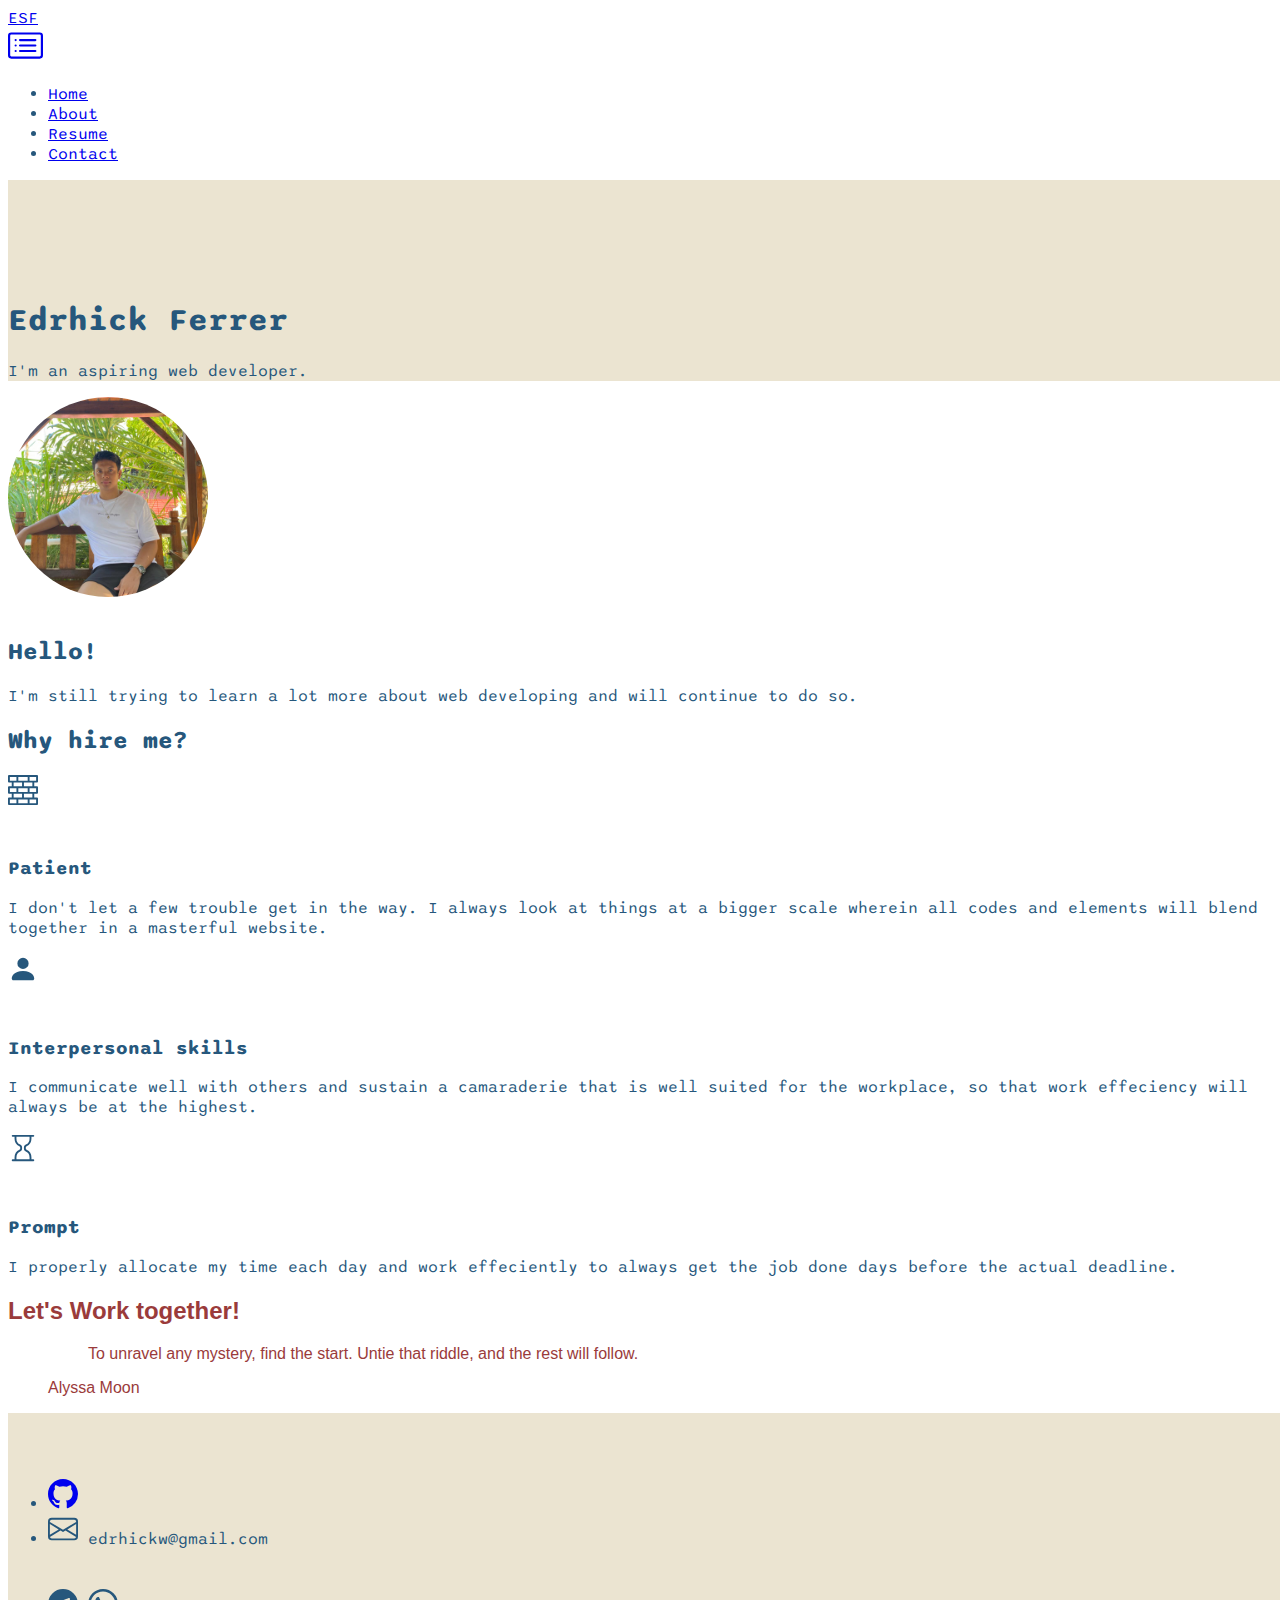
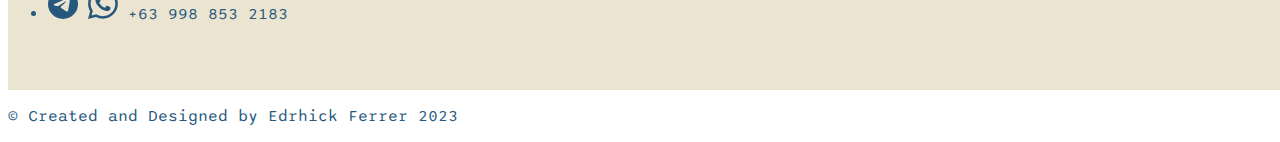
<file: index.html>
<!DOCTYPE html>
<html lang="en">
<head>
    <meta charset="UTF-8">
    <meta name="viewport" content="width=device-width, initial-scale=1.0">
    <title>Edrhick Ferrer</title>
    <link href="https://cdn.jsdelivr.net/npm/bootstrap@5.3.2/dist/css/bootstrap.min.css" rel="stylesheet" integrity="sha384-T3c6CoIi6uLrA9TneNEoa7RxnatzjcDSCmG1MXxSR1GAsXEV/Dwwykc2MPK8M2HN" crossorigin="anonymous">
    <link rel="stylesheet" href="./style.css">
    <link rel="preconnect" href="https://fonts.googleapis.com">
<link rel="preconnect" href="https://fonts.gstatic.com" crossorigin>
<link href="https://fonts.googleapis.com/css2?family=Caveat&family=Libre+Baskerville:ital@1&family=Roboto+Condensed&family=Sono&display=swap" rel="stylesheet">

</head>
<body>
    <!-- Navbar & Name and brief description contact me and resume button -->
    <section class="navbar border-bottom border-body">
      <nav class="navbar navbar-expand-sm fixed-top p-0 text-bg-dark">
      <div class="container-fluid px-5">
        <a href="./index.html" class="d-flex align-items-center mb-md-0 me-md-auto text-decoration-none link-light justify-content-center">
          <span class="fs-5 fw-bold ">ESF</span>
        </a>
        </button>
        <div class="dropdown pr-5">
          <a class="btn btn-lg link-light" href="#" role="button" data-bs-toggle="dropdown" aria-expanded="false">
            <svg xmlns="http://www.w3.org/2000/svg" width="35" height="35" fill="currentColor" class="bi bi-card-list" viewBox="0 0 16 16">
              <path d="M14.5 3a.5.5 0 0 1 .5.5v9a.5.5 0 0 1-.5.5h-13a.5.5 0 0 1-.5-.5v-9a.5.5 0 0 1 .5-.5h13zm-13-1A1.5 1.5 0 0 0 0 3.5v9A1.5 1.5 0 0 0 1.5 14h13a1.5 1.5 0 0 0 1.5-1.5v-9A1.5 1.5 0 0 0 14.5 2h-13z"/>
              <path d="M5 8a.5.5 0 0 1 .5-.5h7a.5.5 0 0 1 0 1h-7A.5.5 0 0 1 5 8zm0-2.5a.5.5 0 0 1 .5-.5h7a.5.5 0 0 1 0 1h-7a.5.5 0 0 1-.5-.5zm0 5a.5.5 0 0 1 .5-.5h7a.5.5 0 0 1 0 1h-7a.5.5 0 0 1-.5-.5zm-1-5a.5.5 0 1 1-1 0 .5.5 0 0 1 1 0zM4 8a.5.5 0 1 1-1 0 .5.5 0 0 1 1 0zm0 2.5a.5.5 0 1 1-1 0 .5.5 0 0 1 1 0z"/>
            </svg>
          </a>
          <ul class="dropdown-menu">
            <li class="dropdown-item"><a href="./index.html" class="nav-link fw-bold link-dark " aria-current="page">Home</a></li>
            <li class="dropdown-item"><a href="#about" class="nav-link fw-bold link-dark ">About</a></li>
            <li class="dropdown-item"><a href="./ESFCV.html" class="nav-link fw-bold link-dark ">Resume</a></li>
            <li class="dropdown-item"><a href="#contact" class="nav-link fw-bold link-dark ">Contact</a></li>
          </ul>
        </div>
      </div>
    </nav>
    </section>
    <!-- top part -->
<section id="title">
    <div class="container d-flex justify-content-center align-items-center">
        <div class="px-4 pt-5 mb-5 text-center justify-content-sm-center">
            <h1 class="display-4 fw-bold Edrhick">Edrhick Ferrer</h1>
            <div class="col-lg-6 mx-auto">
              <p class="lead mb-4">I'm an aspiring web developer.</p>
              
              <div class="d-grid gap-2 d-sm-flex justify-content-sm-center">
              </div>
            </div>
          </div>
    </div>
</section>   
<!-- jumbotron with my picture more info -->
<a href="about"><section id="about"></a>
<div class="container">
    <div class="my-2">
        <div class="p-5 text-center bg-body-white">
          <div class="container py-5">
            <img class="self-picture" src="./Alternative picture.jpg" alt="my-picture">
            <h2 class=" mt-3">Hello!</h2>
            <p class="text-body-emphasis col-lg-8 mx-auto lead text-justify">
              I'm still trying to learn a lot more about web developing and will continue to do so.
            </p>
          </div>
        </div>
      </div>
</div>
</section>
<!-- skills & tools  -->
<section class="skills"></section>
<div class="container px-4 py-5" id="featured-3">
    <h2 class="pb-2 border-bottom">Why hire me?</h2>
    <div class="row g-4 py-5 row-cols-1 row-cols-lg-3">
      <div class="feature col">
        <div class="feature-icon d-inline-flex align-items-center justify-content-center text-bg-dark bg-gradient fs-2 mb-3">
            <svg xmlns="http://www.w3.org/2000/svg" width="30" height="30" fill="currentColor" class="bi bi-bricks" viewBox="0 0 16 16">
                <path d="M0 .5A.5.5 0 0 1 .5 0h15a.5.5 0 0 1 .5.5v3a.5.5 0 0 1-.5.5H14v2h1.5a.5.5 0 0 1 .5.5v3a.5.5 0 0 1-.5.5H14v2h1.5a.5.5 0 0 1 .5.5v3a.5.5 0 0 1-.5.5H.5a.5.5 0 0 1-.5-.5v-3a.5.5 0 0 1 .5-.5H2v-2H.5a.5.5 0 0 1-.5-.5v-3A.5.5 0 0 1 .5 6H2V4H.5a.5.5 0 0 1-.5-.5v-3zM3 4v2h4.5V4H3zm5.5 0v2H13V4H8.5zM3 10v2h4.5v-2H3zm5.5 0v2H13v-2H8.5zM1 1v2h3.5V1H1zm4.5 0v2h5V1h-5zm6 0v2H15V1h-3.5zM1 7v2h3.5V7H1zm4.5 0v2h5V7h-5zm6 0v2H15V7h-3.5zM1 13v2h3.5v-2H1zm4.5 0v2h5v-2h-5zm6 0v2H15v-2h-3.5z"/>
              </svg>
        </div>
        <h3 class="fs-2 fw-bold">Patient</h3>
        <p class="text-body-emphasis text-justify">I don't let a few trouble get in the way. I always look at things at a bigger scale wherein all codes and elements will blend together in a masterful website.</p>
        
        </a>
      </div>
      <div class="feature col">
        <div class="feature-icon d-inline-flex align-items-center justify-content-center text-bg-dark bg-gradient fs-2 mb-3">
            <svg xmlns="http://www.w3.org/2000/svg" width="30" height="30" fill="currentColor" class="bi bi-person-fill" viewBox="0 0 16 16">
                <path d="M3 14s-1 0-1-1 1-4 6-4 6 3 6 4-1 1-1 1H3Zm5-6a3 3 0 1 0 0-6 3 3 0 0 0 0 6Z"/>
              </svg>
        </div>
        <h3 class="fs-2 fw-bold">Interpersonal skills</h3>
        <p class="text-body-emphasis text-justify">I communicate well with others and sustain a camaraderie that is well suited for the workplace, so that work effeciency will always be at the highest.</p>
        
        </a>
      </div>
      <div class="feature col">
        <div class="feature-icon d-inline-flex align-items-center justify-content-center text-bg-dark bg-gradient fs-2 mb-3">
            <svg xmlns="http://www.w3.org/2000/svg" width="30" height="30" fill="currentColor" class="bi bi-hourglass" viewBox="0 0 16 16">
                <path d="M2 1.5a.5.5 0 0 1 .5-.5h11a.5.5 0 0 1 0 1h-1v1a4.5 4.5 0 0 1-2.557 4.06c-.29.139-.443.377-.443.59v.7c0 .213.154.451.443.59A4.5 4.5 0 0 1 12.5 13v1h1a.5.5 0 0 1 0 1h-11a.5.5 0 1 1 0-1h1v-1a4.5 4.5 0 0 1 2.557-4.06c.29-.139.443-.377.443-.59v-.7c0-.213-.154-.451-.443-.59A4.5 4.5 0 0 1 3.5 3V2h-1a.5.5 0 0 1-.5-.5zm2.5.5v1a3.5 3.5 0 0 0 1.989 3.158c.533.256 1.011.791 1.011 1.491v.702c0 .7-.478 1.235-1.011 1.491A3.5 3.5 0 0 0 4.5 13v1h7v-1a3.5 3.5 0 0 0-1.989-3.158C8.978 9.586 8.5 9.052 8.5 8.351v-.702c0-.7.478-1.235 1.011-1.491A3.5 3.5 0 0 0 11.5 3V2h-7z"/>
              </svg>
        </div>
        <h3 class="fs-2 fw-bold">Prompt</h3>
        <p class="text-body-emphasis text-justify">I properly allocate my time each day and work effeciently to always get the job done days before the actual deadline.</p>
        </a>
      </div>
    </div>
  </div>
<!-- Footer with links to social media github, linked in, email address, contact number -->
    <a href="contact"><section id="contact"></a>
      <div class="container">
        <div id="progress" class="pt-5 text-center">
          <div class="container py-5">
            <h2 class=" fw-bold contact pb-3 display-5 text-uppercase">Let's Work together!</h2>
            <figure class="text-center">
              <blockquote class="blockquote text-body-emphasis">
                <p>To unravel any mystery, find the start. Untie that riddle, and the rest will follow.</p>
              </blockquote>
              <figcaption class="blockquote-footer text-body-emphasis">
                Alyssa Moon
              </figcaption>
            </figure>
          </div>
        </div>
      </section>
        <section id="footer">
        <div class="container">
          <div class="m-0 p-0">
              <div class="container">
                  <ul class="nav col-md-4 col-sm-6 col-lg-8 mx-auto lead justify-content-center align-items-center list-unstyled d-flex">
                    <li class="ms-3"><a class="text-body-secondary" href="https://github.com/Edrhick"><svg xmlns="http://www.w3.org/2000/svg" width="30" height="30" fill="currentColor" class="bi bi-github" viewBox="0 0 16 16">
                      <path d="M8 0C3.58 0 0 3.58 0 8c0 3.54 2.29 6.53 5.47 7.59.4.07.55-.17.55-.38 0-.19-.01-.82-.01-1.49-2.01.37-2.53-.49-2.69-.94-.09-.23-.48-.94-.82-1.13-.28-.15-.68-.52-.01-.53.63-.01 1.08.58 1.23.82.72 1.21 1.87.87 2.33.66.07-.52.28-.87.51-1.07-1.78-.2-3.64-.89-3.64-3.95 0-.87.31-1.59.82-2.15-.08-.2-.36-1.02.08-2.12 0 0 .67-.21 2.2.82.64-.18 1.32-.27 2-.27.68 0 1.36.09 2 .27 1.53-1.04 2.2-.82 2.2-.82.44 1.1.16 1.92.08 2.12.51.56.82 1.27.82 2.15 0 3.07-1.87 3.75-3.65 3.95.29.25.54.73.54 1.48 0 1.07-.01 1.93-.01 2.2 0 .21.15.46.55.38A8.012 8.012 0 0 0 16 8c0-4.42-3.58-8-8-8z"/>
                    </svg></a></li>
                    <li class="ms-3 fw-bold fs-4 text-body-emphasis col-sm-6 col-md-4 col-lg-6"><svg xmlns="http://www.w3.org/2000/svg" width="30" height="30" fill="currentColor" class="bi bi-envelope" viewBox="0 0 16 16">
                      <path d="M0 4a2 2 0 0 1 2-2h12a2 2 0 0 1 2 2v8a2 2 0 0 1-2 2H2a2 2 0 0 1-2-2V4Zm2-1a1 1 0 0 0-1 1v.217l7 4.2 7-4.2V4a1 1 0 0 0-1-1H2Zm13 2.383-4.708 2.825L15 11.105V5.383Zm-.034 6.876-5.64-3.471L8 9.583l-1.326-.795-5.64 3.47A1 1 0 0 0 2 13h12a1 1 0 0 0 .966-.741ZM1 11.105l4.708-2.897L1 5.383v5.722Z"/>
                    </svg> edrhickw@gmail.com</li>
                    <br>
                    <br>
                    <li class="ms-3 fw-bold fs-4 text-body-emphasis"><svg xmlns="http://www.w3.org/2000/svg" width="30" height="30" fill="currentColor" class="bi bi-telegram" viewBox="0 0 16 16">
                      <path d="M16 8A8 8 0 1 1 0 8a8 8 0 0 1 16 0zM8.287 5.906c-.778.324-2.334.994-4.666 2.01-.378.15-.577.298-.595.442-.03.243.275.339.69.47l.175.055c.408.133.958.288 1.243.294.26.006.549-.1.868-.32 2.179-1.471 3.304-2.214 3.374-2.23.05-.012.12-.026.166.016.047.041.042.12.037.141-.03.129-1.227 1.241-1.846 1.817-.193.18-.33.307-.358.336a8.154 8.154 0 0 1-.188.186c-.38.366-.664.64.015 1.088.327.216.589.393.85.571.284.194.568.387.936.629.093.06.183.125.27.187.331.236.63.448.997.414.214-.02.435-.22.547-.82.265-1.417.786-4.486.906-5.751a1.426 1.426 0 0 0-.013-.315.337.337 0 0 0-.114-.217.526.526 0 0 0-.31-.093c-.3.005-.763.166-2.984 1.09z"/>
                    </svg> <svg xmlns="http://www.w3.org/2000/svg" width="30" height="30" fill="currentColor" class="bi bi-whatsapp" viewBox="0 0 16 16">
                      <path d="M13.601 2.326A7.854 7.854 0 0 0 7.994 0C3.627 0 .068 3.558.064 7.926c0 1.399.366 2.76 1.057 3.965L0 16l4.204-1.102a7.933 7.933 0 0 0 3.79.965h.004c4.368 0 7.926-3.558 7.93-7.93A7.898 7.898 0 0 0 13.6 2.326zM7.994 14.521a6.573 6.573 0 0 1-3.356-.92l-.24-.144-2.494.654.666-2.433-.156-.251a6.56 6.56 0 0 1-1.007-3.505c0-3.626 2.957-6.584 6.591-6.584a6.56 6.56 0 0 1 4.66 1.931 6.557 6.557 0 0 1 1.928 4.66c-.004 3.639-2.961 6.592-6.592 6.592zm3.615-4.934c-.197-.099-1.17-.578-1.353-.646-.182-.065-.315-.099-.445.099-.133.197-.513.646-.627.775-.114.133-.232.148-.43.05-.197-.1-.836-.308-1.592-.985-.59-.525-.985-1.175-1.103-1.372-.114-.198-.011-.304.088-.403.087-.088.197-.232.296-.346.1-.114.133-.198.198-.33.065-.134.034-.248-.015-.347-.05-.099-.445-1.076-.612-1.47-.16-.389-.323-.335-.445-.34-.114-.007-.247-.007-.38-.007a.729.729 0 0 0-.529.247c-.182.198-.691.677-.691 1.654 0 .977.71 1.916.81 2.049.098.133 1.394 2.132 3.383 2.992.47.205.84.326 1.129.418.475.152.904.129 1.246.08.38-.058 1.171-.48 1.338-.943.164-.464.164-.86.114-.943-.049-.084-.182-.133-.38-.232z"/>
                    </svg> +63 998 853 2183</li>
                  </ul>             
              
          </div>
      </div>
    </section>
    <!-- copyright page -->
    <div class="d-flex flex-column flex-sm-row justify-content-between text-bg-dark p-0 m-0">
      <p class="m-0 p-0">© Created and Designed by Edrhick Ferrer 2023</p>
      <ul class="list-unstyled d-flex">
      </ul>
    </div>
    <script src="https://cdn.jsdelivr.net/npm/bootstrap@5.3.2/dist/js/bootstrap.bundle.min.js" integrity="sha384-C6RzsynM9kWDrMNeT87bh95OGNyZPhcTNXj1NW7RuBCsyN/o0jlpcV8Qyq46cDfL" crossorigin="anonymous"></script>
</body>
</html>
</file>
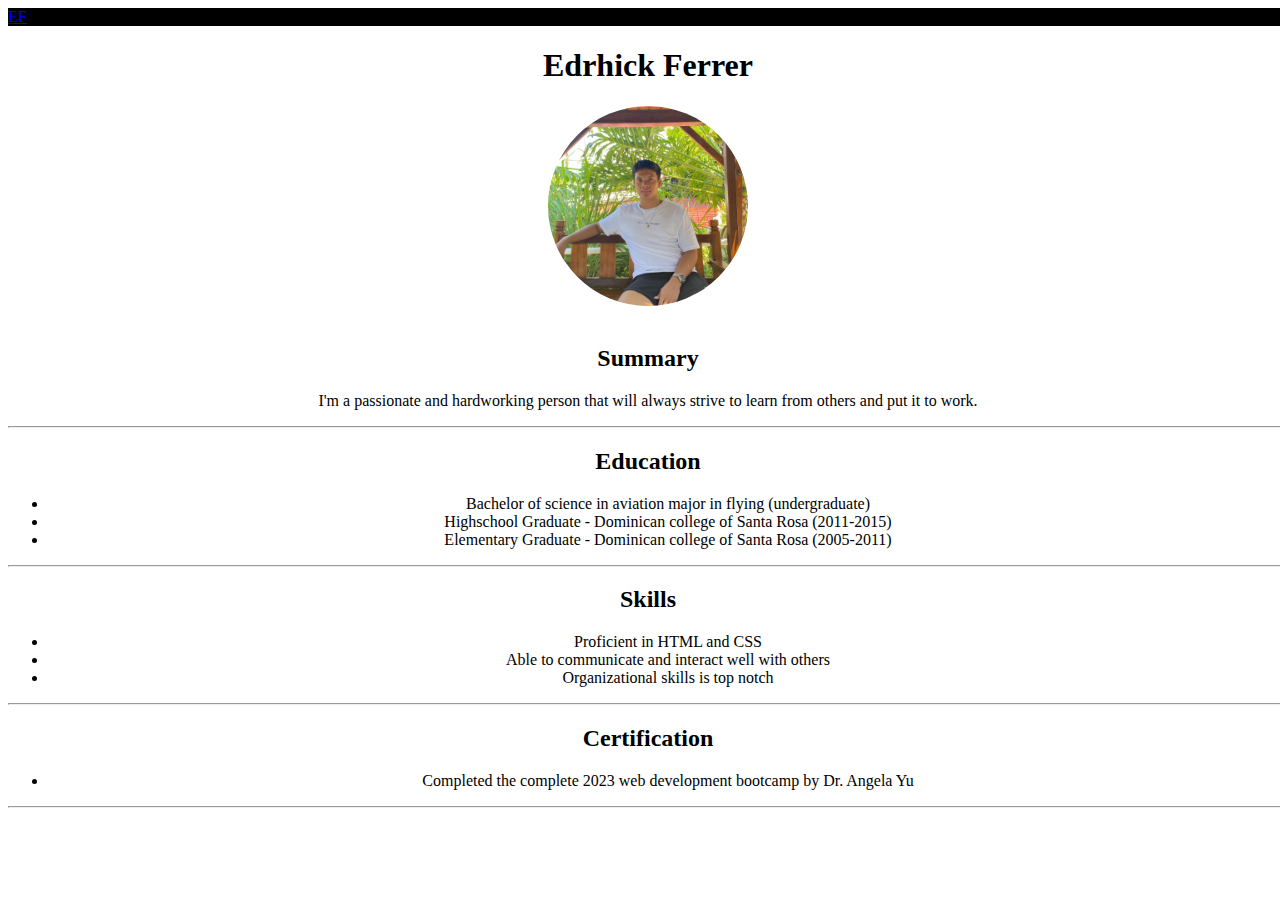
<file: ESFCV.html>
<!DOCTYPE html>
<html lang="en">
<head>
    <meta charset="UTF-8">
    <meta name="viewport" content="width=device-width, initial-scale=1.0">
    <title>My Resume</title>
    <link href="https://cdn.jsdelivr.net/npm/bootstrap@5.3.2/dist/css/bootstrap.min.css" rel="stylesheet" integrity="sha384-T3c6CoIi6uLrA9TneNEoa7RxnatzjcDSCmG1MXxSR1GAsXEV/Dwwykc2MPK8M2HN" crossorigin="anonymous">
    <link rel="stylesheet" href="./style.css">
    <link rel="preconnect" href="https://fonts.googleapis.com">
<link rel="preconnect" href="https://fonts.gstatic.com" crossorigin>
<link href="https://fonts.googleapis.com/css2?family=Caveat&family=Libre+Baskerville:ital@1&family=Roboto+Condensed&family=Sono&display=swap" rel="stylesheet">
<style>
    body{
        color: black;
        font-family: 'Times New Roman', Times, serif;
    }
    .navbar{
        background-color: black;
    }
    .cv{
        display: block;
        text-align: center;
        justify-content: center;
    }
    img{
        border-radius: 50%;
    height: 200px;
    margin-bottom: 15px;
    }
</style>
</head>
<body>
    <!-- Navbar & Name and brief description contact me and resume button -->
    <section class="navbar border-bottom border-body">
        <div class="container">
          <div class="container">
            <header class="d-flex flex-wrap justify-content-center py-3">
              <a href="./index.html" class="d-flex align-items-center mb-md-0 me-md-auto text-decoration-none link-light ">
                <span class="fs-4 ">EF</span>
              </a>
            </header>
          </div>
        </div>
      </section>
       <!--CV  -->
       <div class="container cv mt-3">
       <h1>Edrhick Ferrer</h1>
    <img src="./Alternative picture.jpg" height="200" alt="Photo of Edrhick Ferrer">
    <h2 class="mt-3">Summary</h2>
    <p>I'm a passionate and hardworking person that will always strive to learn from others and put it to work.</p>
    <hr>
    <h2 class="my-3">Education</h2>
    <ul>
        <li>Bachelor of science in aviation major in flying (undergraduate)</li>
        <li>Highschool Graduate - Dominican college of Santa Rosa (2011-2015)</li>
        <li>Elementary Graduate - Dominican college of Santa Rosa (2005-2011)</li>
    </ul>
    <hr>
    <h2 class="my-3">Skills</h2>
    <ul>
        <li>Proficient in HTML and CSS</li>
        <li>Able to communicate and interact well with others</li>
        <li>Organizational skills is top notch</li>
    </ul>
    <hr>
    <h2 class="my-3">Certification</h2>
    <ul>
        <li>Completed the complete 2023 web development bootcamp by Dr. Angela Yu</li>
    </ul>
    <hr>
</div>
    <!-- <h2>other</h2>
    <ul>
        <li><a href="./index.html">Home Page</a></li>
        <li><a href="./Contact.html">Contact Me</a></li>
    </ul> -->

</body>
</html>
</file>
<file: style.css>
body{
    font-family: 'Caveat', cursive;
    font-family: 'Libre Baskerville', serif;
    font-family: 'Roboto Condensed', sans-serif;
    font-family: 'Sono', sans-serif;
    color: #26577C;
    width: 100%;
}
/* header */
#header{
  width: 100%;
}
/* top part */
.Edrhick{
    color: #26577C;
}
#title{
    background-color: #EBE4D1;
    padding-top: 100px;
  }
  .self-picture{
    border-radius: 50%;
    height: 200px;
    margin-bottom: 15px;
  }
  /* Why hire me? */
  .feature-icon {
    width: 4rem;
    height: 4rem;
    border-radius: 0.75rem;
}
/* footer and contacts */
#footer{
  background-color: #EBE4D1;
    padding-top: 50px;
    padding-bottom: 50px;
}
#progress{
  font-family: 'Oswald', sans-serif;
color: #9A3B3B;
}

/* @media(max-width:480px) and (min-width:319px){
  
} */
</file>
